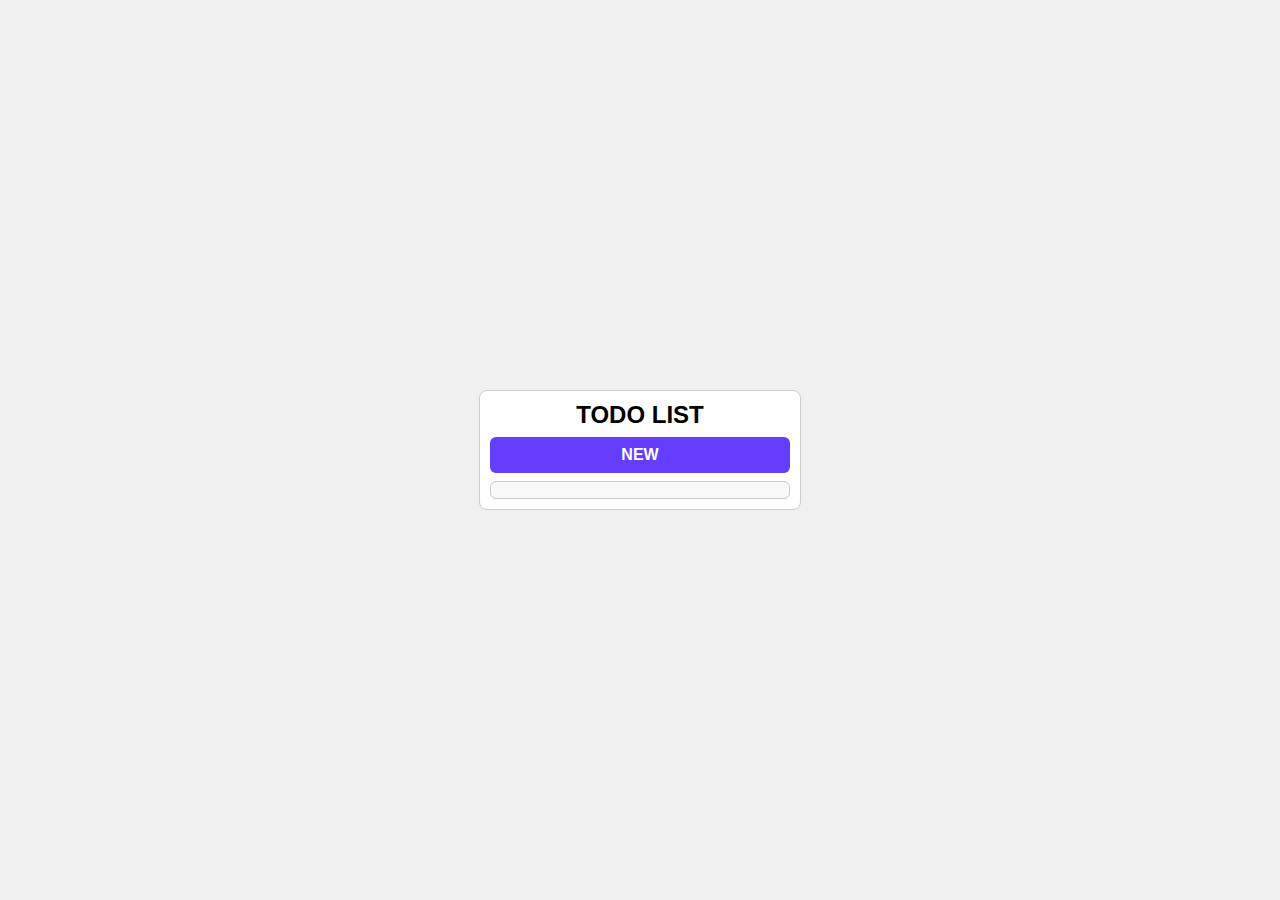
<file: cell03/ex03/index.html>
<!DOCTYPE html>
<html lang="en">

<head>
    <meta charset="UTF-8">
    <meta name="viewport" content="width=device-width, initial-scale=1.0">
    <title>TODO List</title>
    <style>
        * {
            font-family: Arial, sans-serif;
            margin: 0;
            padding: 0;
            box-sizing: border-box;
        }

        body {
            display: flex;
            justify-content: center;
            align-items: center;
            height: 100vh;
            background-color: #f0f0f0;
        }

        .container {
            display: flex;
            flex-direction: column;
            align-items: center;
            gap: 8px;
            padding: 10px;
            border: 1px solid #ccc;
            border-radius: 8px;
            background-color: #fff;
        }

        #new-todo {
            width: 100%;
            height: 36px;
            background-color: #643dff;
            border: none;
            border-radius: 6px;
            color: white;
            font-size: 16px;
            font-weight: bold;
            cursor: pointer;
        }

        .ft_list {
            display: flex;
            flex-direction: column;
            gap: 8px;
            width: 300px;
            max-height: 360px;
            overflow-y: auto;
            border: 1px solid #ccc;
            padding: 8px;
            background-color: #f9f9f9;
            border-radius: 6px;
        }

        .task-card {
            padding: 8px;
            background-color: #e0e0e0;
            border: 1px solid #bbb;
            border-radius: 4px;
            cursor: pointer;
        }
    </style>
</head>

<body>
    <div class="container">
        <h2>TODO LIST</h2>
        <button id="new-todo" onclick="addTodoList()">NEW</button>
        <div class="ft_list"></div>
    </div>
    <script src="todo.js"></script>
</body>

</html>
</file>
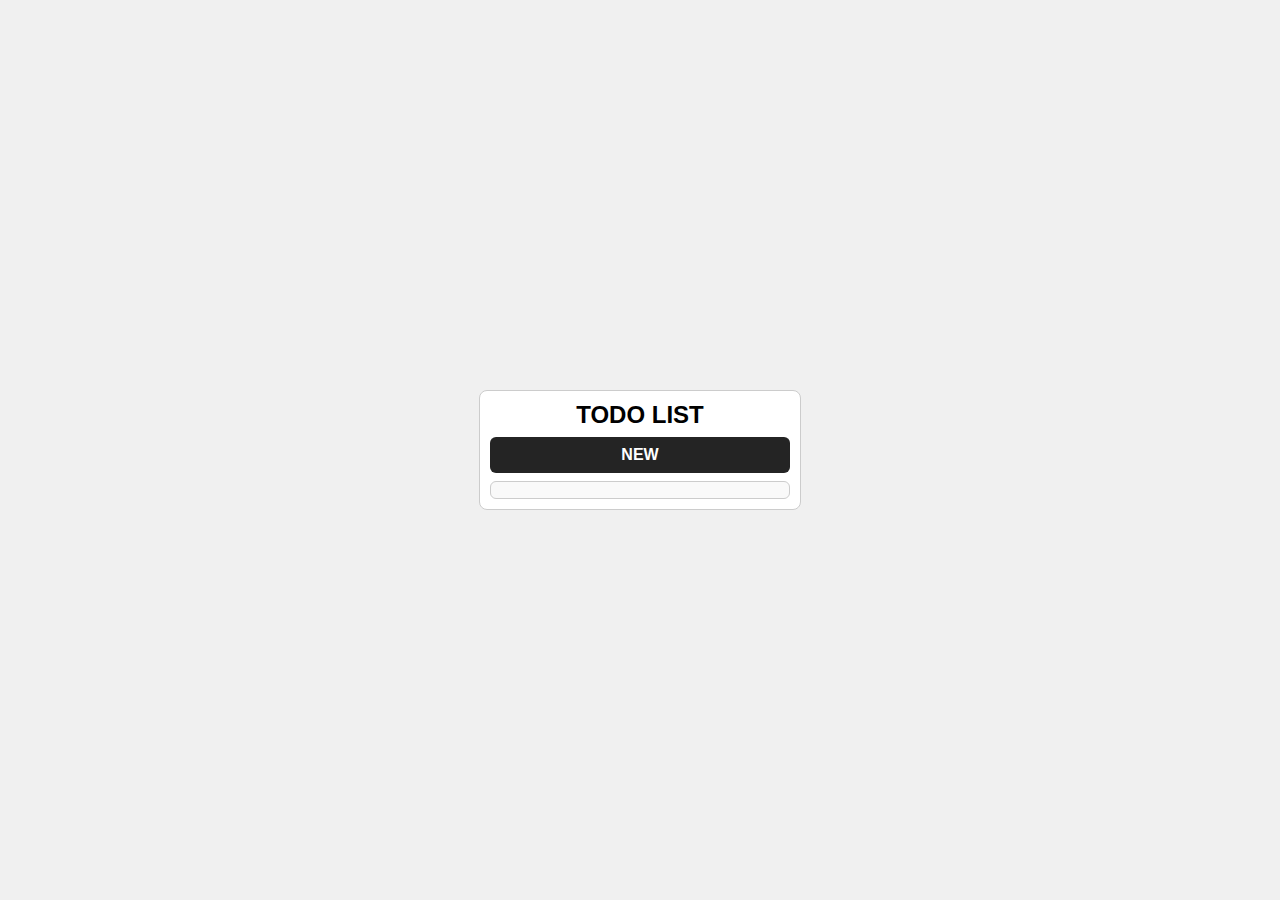
<file: cell03/ex04/ex03bis/index.html>
<!DOCTYPE html>
<html lang="en">

<head>
    <meta charset="UTF-8">
    <meta name="viewport" content="width=device-width, initial-scale=1.0">
    <title>TODO List</title>
    <style>
        * {
            font-family: Arial, sans-serif;
            margin: 0;
            padding: 0;
            box-sizing: border-box;
        }

        body {
            display: flex;
            justify-content: center;
            align-items: center;
            height: 100vh;
            background-color: #f0f0f0;
        }

        .container {
            display: flex;
            flex-direction: column;
            align-items: center;
            gap: 8px;
            padding: 10px;
            border: 1px solid #ccc;
            border-radius: 8px;
            background-color: #fff;
        }

        #new-todo {
            width: 100%;
            height: 36px;
            background-color: #242424;
            border: none;
            border-radius: 6px;
            color: white;
            font-size: 16px;
            font-weight: bold;
            cursor: pointer;
        }

        .ft_list {
            display: flex;
            flex-direction: column;
            gap: 8px;
            width: 300px;
            max-height: 360px;
            overflow-y: auto;
            border: 1px solid #ccc;
            padding: 8px;
            background-color: #f9f9f9;
            border-radius: 6px;
        }

        .task-card {
            padding: 8px;
            background-color: #e0e0e0;
            border: 1px solid #bbb;
            border-radius: 4px;
            cursor: pointer;
        }
    </style>
    <script src="https://ajax.googleapis.com/ajax/libs/jquery/3.6.0/jquery.min.js"></script>
</head>

<body>
    <div class="container">
        <h2>TODO LIST</h2>
        <button id="new-todo">NEW</button>
        <div class="ft_list"></div>
    </div>
    <script src="todo.js"></script>
</body>

</html>
</file>
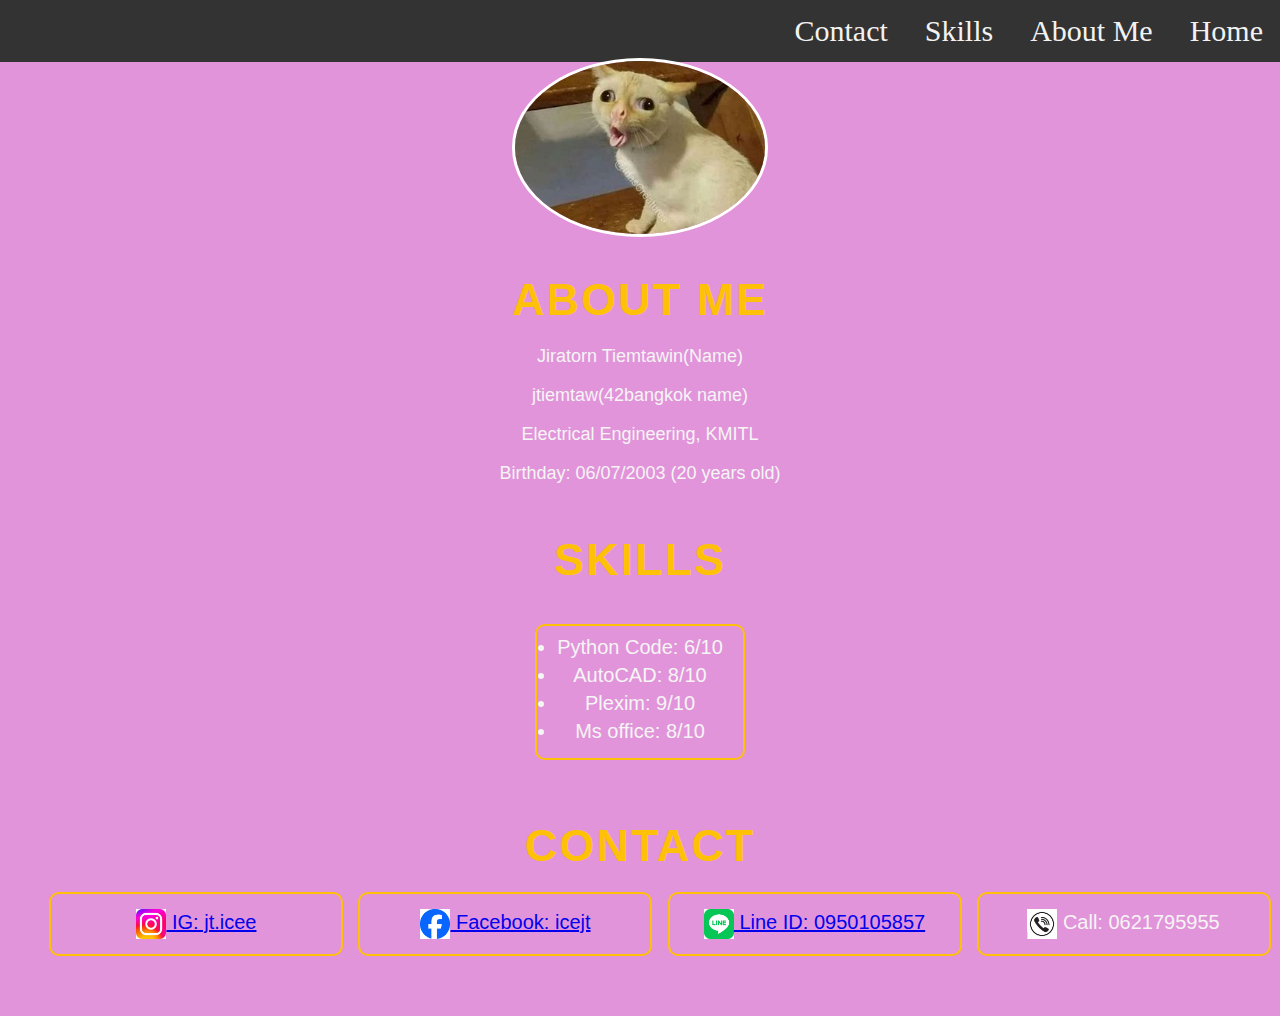
<file: Rush/Ice_portfolio.html>
<!DOCTYPE html>
<html lang="en">
<head>
    <meta charset="UTF-8">
    <meta name="author" content="jtiemtaw">
    <meta name="description" content="This page contains all the things I am learning from this coruse">
    <meta name="viewport" content="width=device-width, initial-scale=1.0">
    <link rel="icon" href="image/Ice.jpg"type="image/x-icon">
    <link rel="stylesheet" href="Ice_portfolio.css" type="text/css">
    <title>Jtiemtaw Port</title>
</head>

<body>
    <!-- Navigation Bar -->
    <div class="navbar">
        <a href="Main.html">Home</a>
        <a href="#about">About Me</a>
        <a href="#skill">Skills</a>
        <a href="#contact">Contact</a>
    </div>

    <!-- Content -->
    <section id="about">
        <img src="image/cat1.jpg" alt="Profile Image" class="profile-image">
        <h2>About Me</h2>
        <p>Jiratorn Tiemtawin(Name)</p>
        <p>jtiemtaw(42bangkok name)</p>
        <p>Electrical Engineering, KMITL</p>
        <p>Birthday: 06/07/2003 (20 years old)</p>
    </section>

    <section id="skill">
        <h2>Skills</h2>
        <ul>
            <li>Python Code: 6/10</li>
            <li>AutoCAD: 8/10</li>
            <li>Plexim: 9/10</li>
            <li>Ms office: 8/10</li>
        </ul>
    </section>

    <section id="contact">
        <h2>Contact</h2>
        <ul>
            <li><a href="https://www.youtube.com/watch?v=t8BdEuYvQ48"><img src="image/ig.jpg"> IG: jt.icee</a></li>
            <li><a href="https://www.youtube.com/watch?v=dQw4w9WgXcQ"><img src="image/facebook.png"> Facebook: icejt</a></li>
            <li><a href="https://youtube.com/shorts/py1itduGSME?si=3H0CrR6sxNFxkcaq"><img src="image/line.png"> Line ID: 0950105857</a></li>
            <li><img src="image/call.jpg"> Call: 0621795955</li>
        </ul>
    </section>

</body>

</html>
</file>
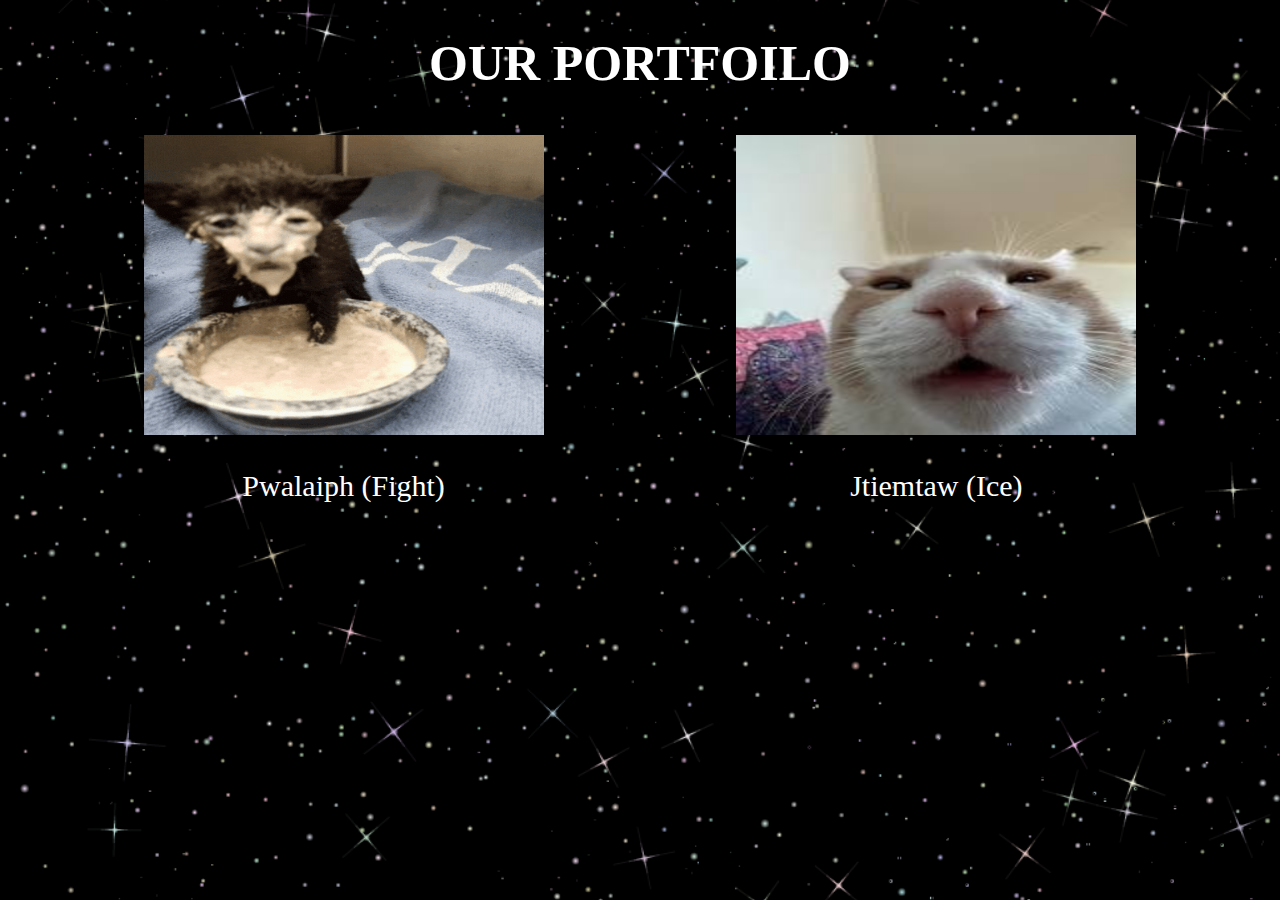
<file: Rush/Main.html>
<!DOCTYPE html>
<html lang="en">
<head>
    <meta charset="UTF-8">
    <meta name="viewport" content="width=device-width, initial-scale=1.0">
    <link rel="icon" href="image/Main_logo.png"type="image/x-icon">
    <link rel="stylesheet" href="Main.css" type="text/css">
    <title>Our Portfoilo</title>
</head>
<body>
    <h1>OUR PORTFOILO</h1>
    </a>
    <div class="profile">
        <a href="Fight_portfolio.html">
        <img src="image/milk-cat.gif" width="400" height="300" alt="Fight"></a>
        <p>Pwalaiph (Fight)</p>
    </div>

    <div class="profile">
        <a href="Ice_portfolio.html">
        <img src="image/Ice.jpg" width="400" height="300" alt="Ice"></a>
        <p>Jtiemtaw (Ice)</p>
    </div>

</body>
</html>
</file>
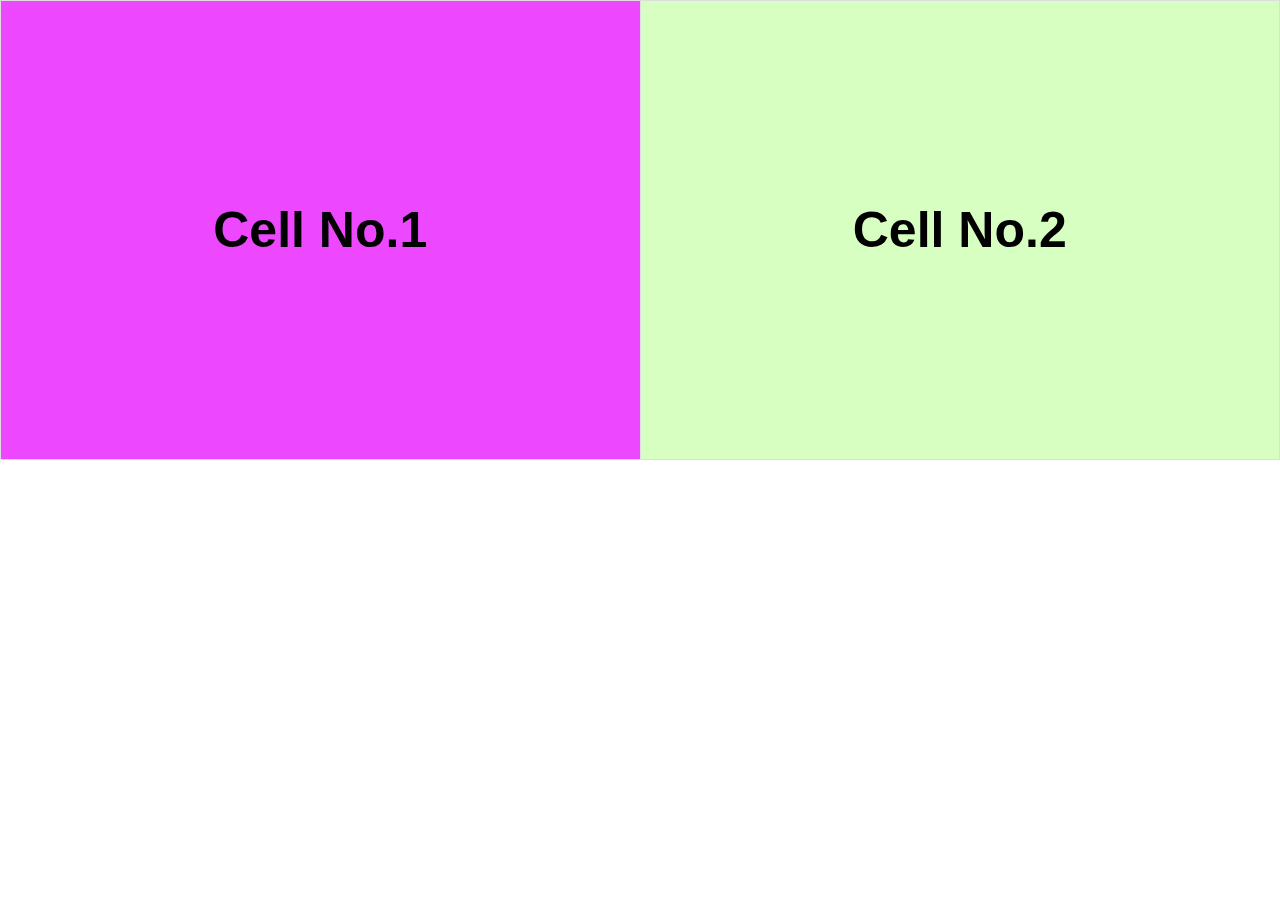
<file: cell01/ex05/tab.html>
<!DOCTYPE html>
<html lang="en">
<head>
    <meta charset="UTF-8">
    <meta name="viewport" content="width=device-width, initial-scale=1.0">
    <title>1x2 Table Example</title>
    <style>
        body {
            font-family: Arial, sans-serif;
            margin: 0px;
            font-size: 50px;
        }
        table {
            width: 100%;
            border-collapse: collapse;
        }
        td {
            border: 1px solid #ddd;
            padding: 200px;
            text-align: center;
        }

        .cell1 {
            background-color: #ed48ff;
        }
        .cell2 {
            background-color: #d8ffc2;
        }
    </style>
</head>
<body>
    <table>
        <tr>
            <td class="cell1"><strong>Cell No.1</strong></td>
            <td class="cell2"><strong>Cell No.2</strong></td>
        </tr>
    </table>
</body>
</html>
</file>
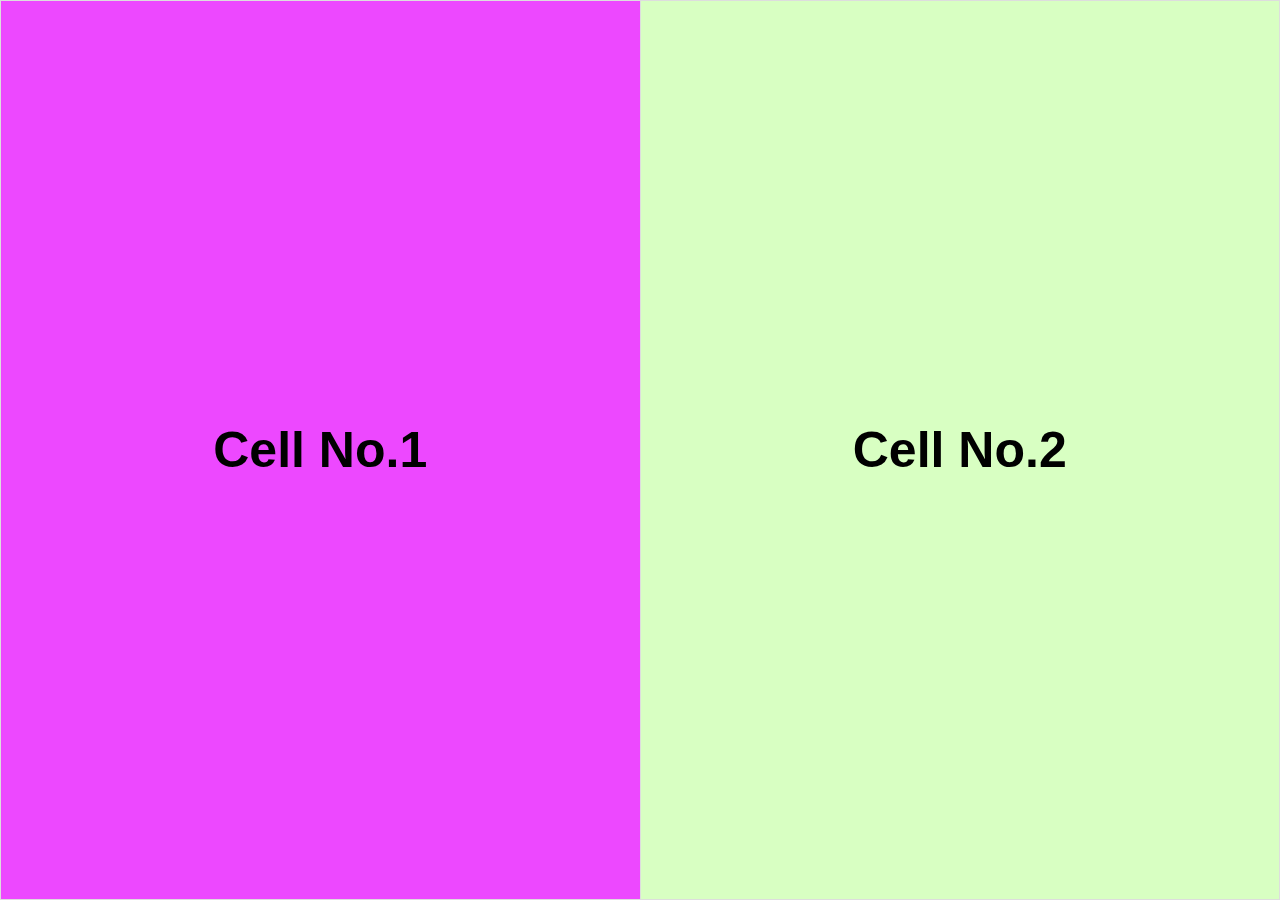
<file: cell01/ex06/Responsive.html>
<!DOCTYPE html>
<html lang="en">
<head>
    <meta charset="UTF-8">
    <meta name="viewport" content="width=device-width, initial-scale=1.0">
    <title>1x2 Table Example</title>
    <style>
        body {
            font-family: Arial, sans-serif;
            margin: 0px;
            font-size: 50px;
        }
        table {
            width: 100%;
            height: 100vh;
            border-collapse: collapse;
        }
        td {
            border: 1px solid #ddd;
            padding: 200px;
            text-align: center;
        }

        .cell1 {
            background-color: #ed48ff;
        }
        .cell2 {
            background-color: #d8ffc2;
        }
    </style>
</head>
<body>
    <table>
        <tr>
            <td class="cell1"><strong>Cell No.1</strong></td>
            <td class="cell2"><strong>Cell No.2</strong></td>
        </tr>
    </table>
</body>
</html>
</file>
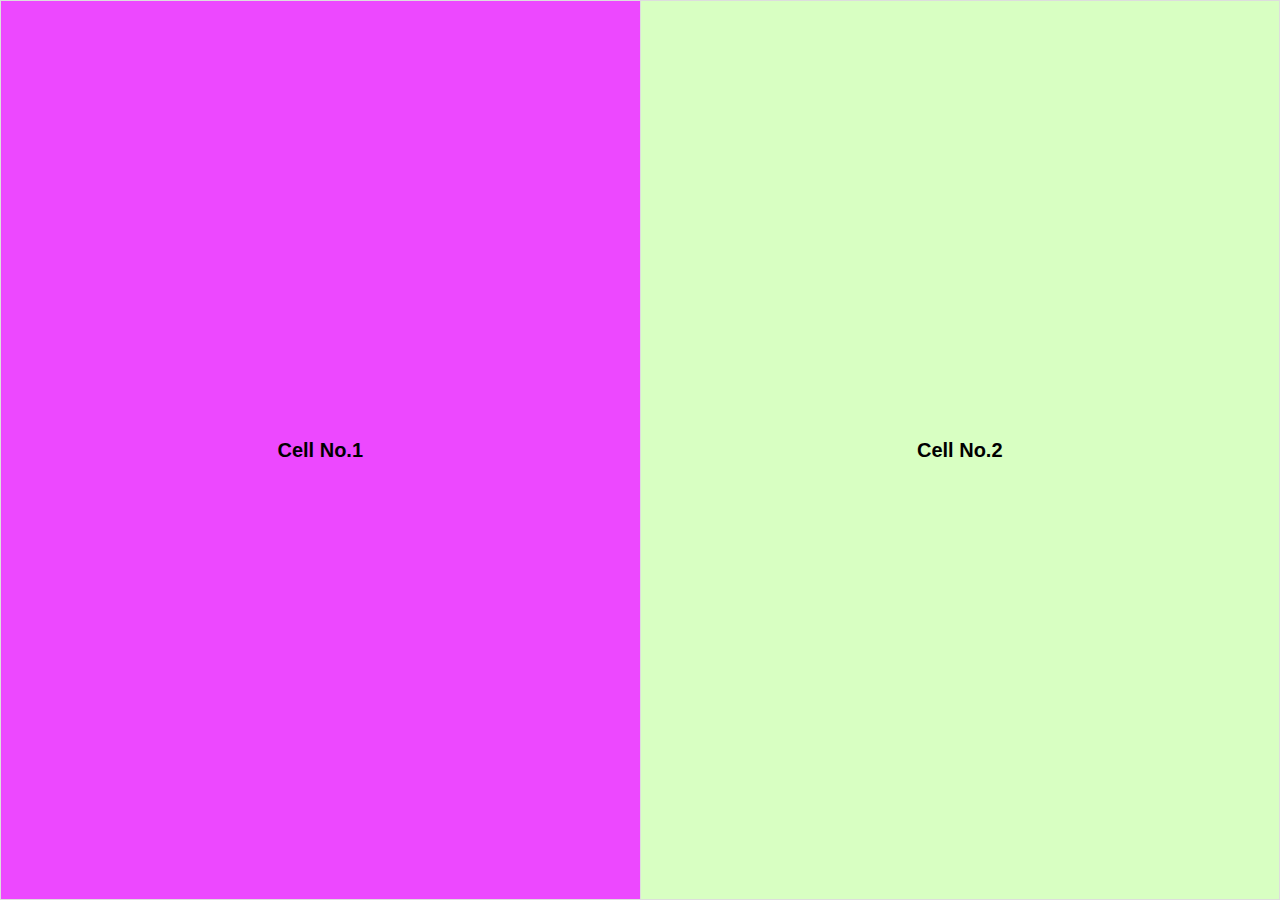
<file: cell02/ex00/Responsive.html>
<!DOCTYPE html>
<html lang="en">
<head>
    <meta charset="UTF-8">
    <meta name="viewport" content="width=device-width, initial-scale=1.0">
    <link rel="stylesheet" href="Responsive.css" type="text/css">
    <title>Table</title>

</head>
<body>
    <table>
        <tr>
            <td class="cell1"><strong>Cell No.1</strong></td>
            <td class="cell2"><strong>Cell No.2</strong></td>
        </tr>
    </table>
</body>
</html>
</file>
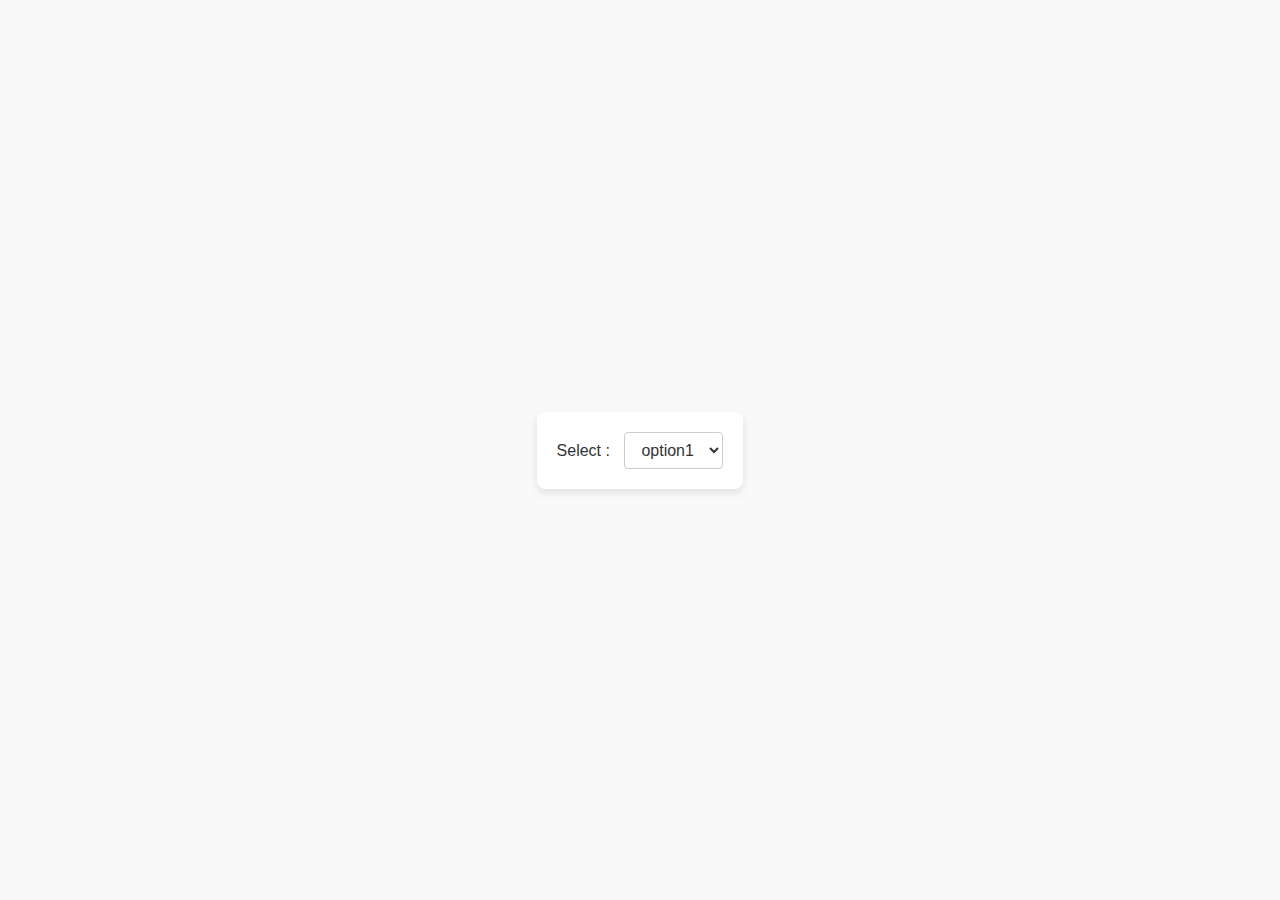
<file: cell02/ex01/menu.html>
<!DOCTYPE html>
<html lang="en">
<head>
    <meta charset="UTF-8">
    <meta name="viewport" content="width=device-width, initial-scale=1.0">
    <title>Document</title>
    <link rel="stylesheet" href="menu.css">
</head>
<body>
    <div>
        <label for="select">Select :</label>
        <select name="select" id="select">
            <option value="option1">option1</option>
            <option value="option2">option2</option>
            <option value="option3">option3</option>
        </select>
    </div>
</body>
</html>
</file>
<file: Rush/Ice_portfolio.css>
section#contact ul li {
border: 2px solid #ffc107;
border-radius: 10px;
padding: 15px 20px; 
margin-bottom: 10px;
display: inline-block;
width: 250px; 
text-align: center;
}

section#skill ul {
border: 2px solid #ffc107;
border-radius: 10px;
padding: 10px 20px;
display: inline-block;
}

section#skill ul li {
font-size: 20px;
margin-bottom: 5px;
}

section#contact ul li:not(:last-child) {
margin-right: 10px;
}

html {
    font-size: 30px;
}

body {
    background-color: #e294da;
    color: whitesmoke;
    text-align: center;
    padding-top: 100px;
}

.navbar {
    overflow: hidden;
    background-color: #333;
    position: fixed;
    top: 0;
    right: 0;
    width: 100%;
}

.navbar a {
    float: right;
    display: block;
    color: #f2f2f2;
    text-align: center;
    padding: 14px 20px;
    text-decoration: none;
    margin-right: -3px;
}

.navbar a:hover {
    background-color: #ddd;
    color: rgb(245, 129, 220);
}

.profile-image {
    position: relative;
    margin-top: -50px;
    width: 250px;
    border-radius: 50%;
    border: 3px solid #fff;
}

section {
    margin-bottom: 50px;
}

section h2 {
    color: #ffc107;
    font-family: 'Arial', sans-serif;
    text-transform: uppercase;
    letter-spacing: 2px;
    margin-bottom: 20px;
}

section p,
section ul {
    font-size: 18px;
    margin-bottom: 10px;
    font-family: 'Arial', sans-serif;
}

section img {
    width: 30px;
    vertical-align: middle;
}

section ul li {
    font-size: 20px;
}
</file>
<file: Rush/Main.css>
body {
    text-align: center;
    background-image: url('image/sky.png'); /* Add your background image URL here */
    background-size: cover; /* Cover the entire background */
    background-position: center; /* Center the background */
}
.profile {
    display: inline-block;
    width: 45%;
    margin: 10px;
}
h1 {
    font-size: 50px;
    font-family: Georgia, 'Times New Roman', Times, serif;
    color: rgb(255, 255, 255);
}
p {
    font-size: 30px;
    font-family: Georgia, 'Times New Roman', Times, serif;
    color: rgb(255, 255, 255);
}
.grid-responsive {
display: grid;
grid-template-columns: auto auto auto auto auto;
width: 100%;
padding: 0px;
}
</file>
<file: cell02/ex00/Responsive.css>
body {
    font-family: Arial, sans-serif;
    margin: 0px;
    font-size: 20px;
}
table {
    width: 100%;
    height: 100vh;
    border-collapse: collapse;
}
td {
    border: 1px solid #ddd;
    padding: 200px;
    text-align: center;
    vertical-align: middle;
}

.cell1 {
    background-color: #ed48ff;
}
.cell2 {
    background-color: #d8ffc2;
}
</file>
<file: cell02/ex01/menu.css>
body {
    font-family: Arial, sans-serif;
    background-color: #f9f9f9;
    margin: 0;
    padding: 0;
    display: flex;
    justify-content: center;
    align-items: center;
    height: 100vh;
}

div {
    background-color: #fff;
    padding: 20px;
    border-radius: 8px;
    box-shadow: 0 4px 8px rgba(0, 0, 0, 0.1);
}

label {
    font-size: 16px;
    margin-right: 10px;
    color: #333;
}

select {
    padding: 8px 12px;
    font-size: 16px;
    border: 1px solid #ccc;
    border-radius: 4px;
    background-color: #fff;
    color: #333;
    outline: none;
    cursor: pointer;
}

option {
    font-size: 16px;
    padding: 10px;
    background-color: #fff;
    color: #333;
}
</file>
